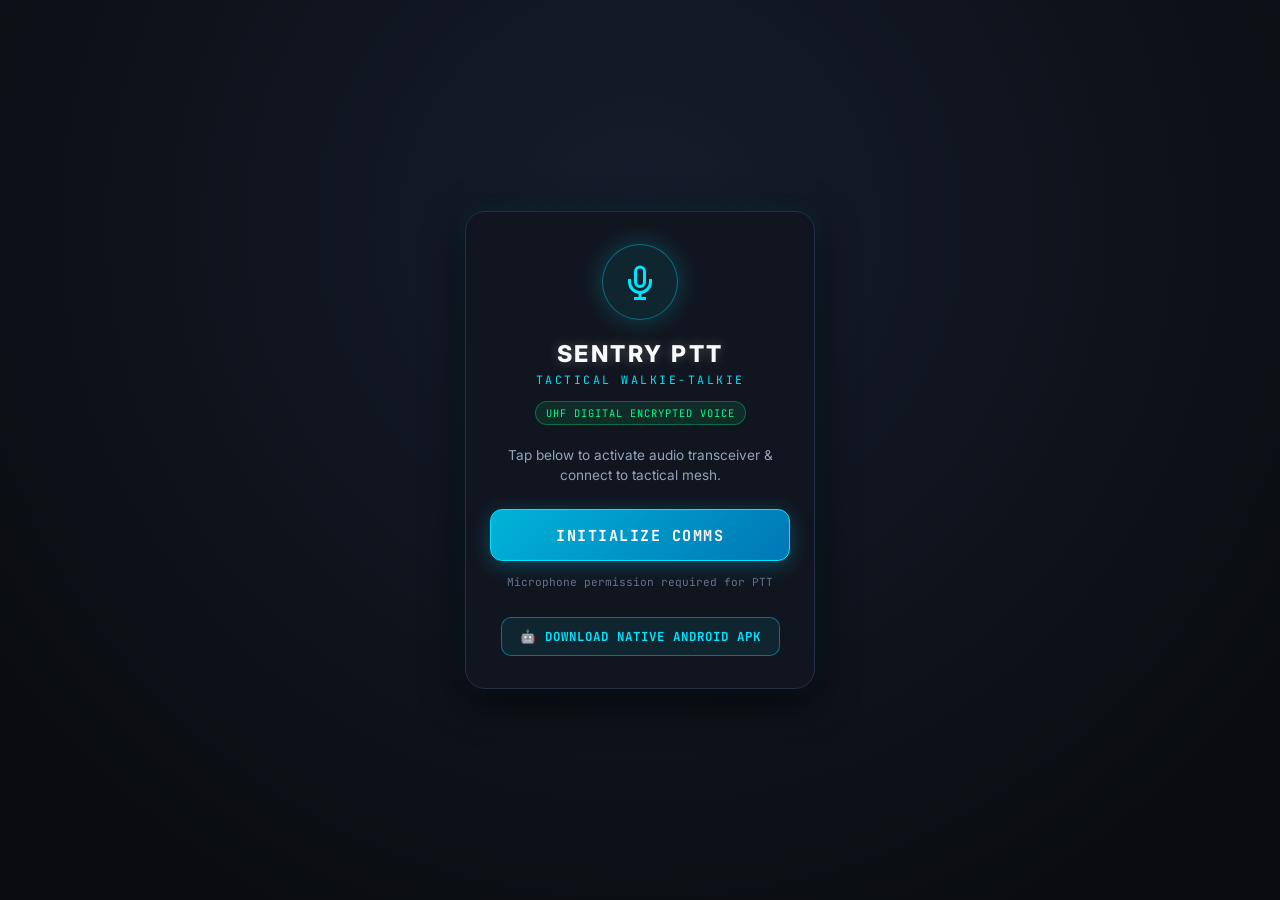
<file: index.html>
<!DOCTYPE html>
<html lang="en">
<head>
  <meta charset="UTF-8">
  <meta name="viewport" content="width=device-width, initial-scale=1.0, maximum-scale=1.0, user-scalable=no, viewport-fit=cover">
  <title>Sentry PTT • Tactical Walkie-Talkie</title>
  <meta name="apple-mobile-web-app-capable" content="yes">
  <meta name="apple-mobile-web-app-status-bar-style" content="black-translucent">
  <meta name="theme-color" content="#0a0c10">
  <link rel="manifest" href="manifest.json">
  <link rel="preconnect" href="https://fonts.googleapis.com">
  <link rel="preconnect" href="https://fonts.gstatic.com" crossorigin>
  <link href="https://fonts.googleapis.com/css2?family=JetBrains+Mono:wght@400;500;600;700;800&family=Inter:wght@400;500;600;700;800&display=swap" rel="stylesheet">
  <link rel="stylesheet" href="style.css">
</head>
<body>

  <!-- ======================================================== -->
  <!-- AUDIO ACTIVATION OVERLAY (Browser Autoplay Requirement)  -->
  <!-- ======================================================== -->
  <div id="startOverlay" class="start-overlay">
    <div class="start-card">
      <div class="tactical-ring">
        <svg class="radio-icon" viewBox="0 0 24 24" fill="none" stroke="currentColor" stroke-width="2">
          <path d="M12 2a3 3 0 0 0-3 3v7a3 3 0 0 0 6 0V5a3 3 0 0 0-3-3Z"></path>
          <path d="M19 10v2a7 7 0 0 1-14 0v-2"></path>
          <line x1="12" y1="19" x2="12" y2="23"></line>
          <line x1="8" y1="23" x2="16" y2="23"></line>
        </svg>
      </div>
      <div class="app-title">SENTRY PTT</div>
      <div class="app-subtitle">TACTICAL WALKIE-TALKIE</div>
      <div class="tech-badge">UHF DIGITAL ENCRYPTED VOICE</div>
      <p class="start-desc">Tap below to activate audio transceiver & connect to tactical mesh.</p>
      <button id="activateAudioBtn" class="activate-btn">
        <span class="btn-glow"></span>
        <span class="btn-text">INITIALIZE COMMS</span>
      </button>
      <div class="start-hint">Microphone permission required for PTT</div>

      <div style="margin-top: 14px; text-align: center;">
        <a href="sentry-ptt.apk" download class="apk-download-btn" title="Download Native Android APK for Pocket Mode & Off-Grid Mesh">
          <span>🤖 DOWNLOAD NATIVE ANDROID APK</span>
        </a>
      </div>
    </div>
  </div>

  <!-- ======================================================== -->
  <!-- MAIN TACTICAL COCKPIT                                    -->
  <!-- ======================================================== -->
  <div class="cockpit-container">
    
    <!-- OTA Auto-Update Banner (Displayed when update is detected) -->
    <div id="updateBanner" class="update-banner hidden">
      <div class="update-content">
        <div class="update-icon">⚡</div>
        <div class="update-info">
          <div class="update-title">UPDATE AVAILABLE: <span id="updateVersionTag">v1.0.1</span></div>
          <div class="update-desc" id="updateDescText">Tap to install latest tactical release</div>
        </div>
        <button id="updateInstallBtn" class="update-action-btn">
          UPDATE
        </button>
      </div>
      <div id="updateProgressWrap" class="update-progress-wrap hidden">
        <div class="update-progress-bar" id="updateProgressBar" style="width: 0%;"></div>
        <span class="update-progress-text" id="updateProgressText">DOWNLOADING 0%</span>
      </div>
    </div>

    <!-- Top Cockpit Header -->
    <header class="cockpit-header">
      <div class="header-left">
        <button id="callsignBtn" class="callsign-badge" title="Tap to change callsign">
          <span class="badge-label">UNIT</span>
          <span id="callsignDisplay" class="badge-val">SENTRY-01</span>
        </button>
      </div>

      <div class="header-center">
        <div id="netStatusBadge" class="net-badge connecting">
          <span class="status-dot"></span>
          <span id="netStatusText">CONNECTING...</span>
        </div>
      </div>

      <div class="header-right">
        <button id="wakeLockBtn" class="wake-btn active" title="Toggle Keep Screen Awake (Always On)">
          <span class="wake-icon">⚡</span>
          <span class="wake-text">AWAKE</span>
        </button>
        <button id="settingsBtn" class="icon-btn" aria-label="Settings" title="Settings & Squad PIN">
          <svg viewBox="0 0 24 24" fill="none" stroke="currentColor" stroke-width="2">
            <circle cx="12" cy="12" r="3"></circle>
            <path d="M19.4 15a1.65 1.65 0 0 0 .33 1.82l.06.06a2 2 0 0 1 0 2.83 2 2 0 0 1-2.83 0l-.06-.06a1.65 1.65 0 0 0-1.82-.33 1.65 1.65 0 0 0-1 1.51V21a2 2 0 0 1-2 2 2 2 0 0 1-2-2v-.09A1.65 1.65 0 0 0 9 19.4a1.65 1.65 0 0 0-1.82.33l-.06.06a2 2 0 0 1-2.83 0 2 2 0 0 1 0-2.83l.06-.06a1.65 1.65 0 0 0 .33-1.82 1.65 1.65 0 0 0-1.51-1H3a2 2 0 0 1-2-2 2 2 0 0 1 2-2h.09A1.65 1.65 0 0 0 4.6 9a1.65 1.65 0 0 0-.33-1.82l-.06-.06a2 2 0 0 1 0-2.83 2 2 0 0 1 2.83 0l.06.06a1.65 1.65 0 0 0 1.82.33H9a1.65 1.65 0 0 0 1-1.51V3a2 2 0 0 1 2-2 2 2 0 0 1 2 2v.09a1.65 1.65 0 0 0 1 1.51 1.65 1.65 0 0 0 1.82-.33l.06-.06a2 2 0 0 1 2.83 0 2 2 0 0 1 0 2.83l-.06.06a1.65 1.65 0 0 0-.33 1.82V9a1.65 1.65 0 0 0 1.51 1H21a2 2 0 0 1 2 2 2 2 0 0 1-2 2h-.09a1.65 1.65 0 0 0-1.51 1z"></path>
          </svg>
        </button>
      </div>
    </header>

    <!-- Channel & Frequency Synthesizer Panel -->
    <section class="synth-panel">
      <div class="synth-header">
        <span class="synth-label">TACTICAL FREQUENCY SYNTHESIZER</span>
        <span id="freqDisplay" class="synth-freq">446.042 MHz</span>
      </div>

      <!-- 3-Digit Drum Display -->
      <div class="channel-drum-wrap" id="channelDrumTrigger" title="Tap to enter 3-digit channel">
        <div class="drum-box">
          <span class="drum-tag">CH</span>
          <div class="drum-digits">
            <span id="dHundreds" class="drum-digit">0</span>
            <span id="dTens" class="drum-digit">4</span>
            <span id="dOnes" class="drum-digit">2</span>
          </div>
          <span class="drum-edit-hint">TAP TO DIAL</span>
        </div>
      </div>

      <!-- Step Controls (-10, -1, +1, +10) -->
      <div class="channel-steppers">
        <button id="stepDown10" class="step-btn" title="Minus 10">-10</button>
        <button id="stepDown1" class="step-btn" title="Minus 1">-1</button>
        <div class="step-divider"></div>
        <button id="stepUp1" class="step-btn" title="Plus 1">+1</button>
        <button id="stepUp10" class="step-btn" title="Plus 10">+10</button>
      </div>
    </section>

    <!-- Mode Selector: All-Call (Open) vs Specific Channel (Squad) -->
    <section class="mode-panel">
      <div class="mode-toggle-group">
        <button id="modeAllCall" class="mode-btn" title="Listen and talk across all open channels">
          <span class="mode-icon">🌐</span>
          <span class="mode-text">ALL-CALL</span>
          <span class="mode-sub">OPEN BROADCAST</span>
        </button>

        <button id="modeSquad" class="mode-btn active" title="Lock into this specific channel">
          <span class="mode-icon">🎯</span>
          <span class="mode-text">SQUAD LOCK</span>
          <span class="mode-sub">CH-042 ONLY</span>
        </button>
      </div>

      <!-- Squad Security Status Bar -->
      <div class="squad-security-bar">
        <div class="sec-left">
          <span class="sec-label">SQUAD PRIVACY:</span>
          <span id="squadSecStatus" class="sec-val open">PUBLIC / OPEN</span>
        </div>
        <button id="quickPinBtn" class="sec-pin-btn">
          <svg viewBox="0 0 24 24" width="13" height="13" fill="none" stroke="currentColor" stroke-width="2">
            <rect x="3" y="11" width="18" height="11" rx="2" ry="2"></rect>
            <path d="M7 11V7a5 5 0 0 1 10 0v4"></path>
          </svg>
          <span id="pinBtnText">SET PIN</span>
        </button>
      </div>
    </section>

    <!-- Tactical Radar / Oscilloscope & Live Audio HUD -->
    <section class="hud-monitor">
      <div class="hud-top-bar">
        <span id="transceiverState" class="hud-state standby">● STANDBY (RX)</span>
        <span id="activeSpeakerDisplay" class="hud-active-peer">SQUELCH CLOSED</span>
      </div>

      <!-- Live Oscilloscope Canvas -->
      <div class="scope-wrapper">
        <canvas id="scopeCanvas" width="360" height="70"></canvas>
        <div class="scope-grid"></div>
      </div>

      <!-- Segmented LED VU Meter -->
      <div class="vu-meter">
        <div class="vu-bar" data-level="1"></div>
        <div class="vu-bar" data-level="2"></div>
        <div class="vu-bar" data-level="3"></div>
        <div class="vu-bar" data-level="4"></div>
        <div class="vu-bar" data-level="5"></div>
        <div class="vu-bar" data-level="6"></div>
        <div class="vu-bar" data-level="7"></div>
        <div class="vu-bar" data-level="8"></div>
        <div class="vu-bar" data-level="9"></div>
        <div class="vu-bar" data-level="10"></div>
        <div class="vu-bar" data-level="11"></div>
        <div class="vu-bar" data-level="12"></div>
        <div class="vu-bar warning" data-level="13"></div>
        <div class="vu-bar warning" data-level="14"></div>
        <div class="vu-bar peak" data-level="15"></div>
        <div class="vu-bar peak" data-level="16"></div>
      </div>
    </section>

    <!-- Large Push-and-Hold to Talk (PTT) Section -->
    <section class="ptt-section">
      <div class="ptt-outer-ring">
        <div class="ptt-pulse-ring" id="pttPulseRing"></div>
        <button id="pttButton" class="ptt-main-btn" aria-label="Push to talk button">
          <div class="ptt-bevel">
            <div class="ptt-core">
              <svg class="ptt-mic-icon" viewBox="0 0 24 24" fill="none" stroke="currentColor" stroke-width="2.2">
                <path d="M12 2a3 3 0 0 0-3 3v7a3 3 0 0 0 6 0V5a3 3 0 0 0-3-3Z"></path>
                <path d="M19 10v2a7 7 0 0 1-14 0v-2"></path>
                <line x1="12" y1="19" x2="12" y2="23"></line>
                <line x1="8" y1="23" x2="16" y2="23"></line>
              </svg>
              <div class="ptt-label">HOLD TO TALK</div>
              <div id="pttSubText" class="ptt-subtext">TRANSMIT (TX)</div>
            </div>
          </div>
        </button>
      </div>
      <div class="ptt-touch-hint">PRESS & HOLD SCREEN TO BROADCAST</div>
    </section>

    <!-- Always-on Speaker & Volume Control -->
    <footer class="cockpit-footer">
      <div class="audio-control-bar">
        
        <!-- Speaker Mute/Unmute Toggle -->
        <button id="speakerToggleBtn" class="speaker-btn active" title="Toggle speaker output">
          <svg id="speakerIconOn" class="spk-icon" viewBox="0 0 24 24" fill="none" stroke="currentColor" stroke-width="2">
            <polygon points="11 5 6 9 2 9 2 15 6 15 11 19 11 5"></polygon>
            <path d="M15.54 8.46a5 5 0 0 1 0 7.07"></path>
            <path d="M19.07 4.93a10 10 0 0 1 0 14.14"></path>
          </svg>
          <svg id="speakerIconOff" class="spk-icon hidden" viewBox="0 0 24 24" fill="none" stroke="currentColor" stroke-width="2">
            <polygon points="11 5 6 9 2 9 2 15 6 15 11 19 11 5"></polygon>
            <line x1="23" y1="9" x2="17" y2="15"></line>
            <line x1="17" y1="9" x2="23" y2="15"></line>
          </svg>
          <span id="speakerLabel">SPKR ON</span>
        </button>

        <!-- Volume Slider -->
        <div class="volume-slider-box">
          <span class="vol-icon">🔈</span>
          <input type="range" id="volumeSlider" min="0" max="150" value="100" class="tactical-slider">
          <span class="vol-icon">🔊</span>
          <span id="volumePercent" class="vol-val">100%</span>
        </div>

        <!-- Tactical Roger Beep Toggle -->
        <button id="chirpToggleBtn" class="chirp-btn active" title="Toggle radio squelch & roger beep audio effect">
          CHIRP
        </button>
      </div>
    </footer>

  </div>

  <!-- ======================================================== -->
  <!-- MODAL: DIRECT 3-DIGIT CHANNEL DIALER                     -->
  <!-- ======================================================== -->
  <div id="channelModal" class="modal-backdrop">
    <div class="modal-card">
      <div class="modal-header">
        <span class="modal-title">TUNE CHANNEL (000 - 999)</span>
        <button id="closeChannelModal" class="modal-close">&times;</button>
      </div>

      <div class="channel-input-preview">
        <span class="chip-label">TARGET CH:</span>
        <span id="numpadBuffer" class="numpad-digits">042</span>
      </div>

      <div class="numpad-grid">
        <button class="num-key" data-digit="1">1</button>
        <button class="num-key" data-digit="2">2</button>
        <button class="num-key" data-digit="3">3</button>
        <button class="num-key" data-digit="4">4</button>
        <button class="num-key" data-digit="5">5</button>
        <button class="num-key" data-digit="6">6</button>
        <button class="num-key" data-digit="7">7</button>
        <button class="num-key" data-digit="8">8</button>
        <button class="num-key" data-digit="9">9</button>
        <button class="num-key action" id="numpadClear">CLR</button>
        <button class="num-key" data-digit="0">0</button>
        <button class="num-key action" id="numpadBack">⌫</button>
      </div>

      <button id="confirmChannelBtn" class="modal-primary-btn">TUNE TO FREQUENCY</button>
    </div>
  </div>

  <!-- ======================================================== -->
  <!-- MODAL: SETTINGS & SQUAD PIN CONFIGURATION                -->
  <!-- ======================================================== -->
  <div id="settingsModal" class="modal-backdrop">
    <div class="modal-card">
      <div class="modal-header">
        <span class="modal-title">SENTRY COMMS CONFIG</span>
        <button id="closeSettingsModal" class="modal-close">&times;</button>
      </div>

      <div class="config-section">
        <label class="config-label">OPERATOR CALLSIGN</label>
        <input type="text" id="callsignInput" class="config-input" maxlength="16" placeholder="e.g. SENTRY-01">
      </div>

      <div class="config-section">
        <label class="config-label">PRIVATE SQUAD 4-DIGIT PIN (OPTIONAL)</label>
        <div class="pin-subtext">If set, only operators with this matching PIN can hear transmissions on this channel. Leave empty for open channel.</div>
        <input type="password" id="squadPinInput" class="config-input mono" maxlength="8" placeholder="e.g. 1337 (Leave blank for public)">
      </div>

      <div class="config-section">
        <label class="config-label">TACTICAL MESH BROKER</label>
        <select id="brokerSelect" class="config-select">
          <option value="hivemq" selected>HiveMQ Public Mesh (Global / SSL 8884)</option>
          <option value="emqx">EMQX Public Mesh (Global / SSL 8084)</option>
        </select>
      </div>

      <div class="config-section">
        <div class="status-summary">
          <div>PEER ID: <span id="localPeerId" class="mono text-cyan">---</span></div>
          <div>AUDIO CODEC: <span class="mono text-green">16 kHz Low-Latency PCM</span></div>
          <div>ENCRYPTION: <span class="mono text-gold">AES / Transport TLS</span></div>
        </div>
      </div>

      <div class="config-section" id="transceiverModeSection">
        <label class="config-label">RADIO TRANSCEIVER ARCHITECTURE</label>
        <div style="display: grid; grid-template-columns: 1fr 1fr; gap: 8px; margin-top: 6px;">
          <button type="button" id="transceiverCloudBtn" class="mode-btn active" style="padding: 10px 8px; text-align: center;">
            <span class="mode-text" style="font-size: 0.72rem;">🌐 CLOUD MESH</span>
            <span class="mode-sub">WEB & APPLE IPHONE</span>
          </button>
          <button type="button" id="transceiverOffgridBtn" class="mode-btn" style="padding: 10px 8px; text-align: center;">
            <span class="mode-text" style="font-size: 0.72rem;">📡 OFF-GRID RADIO</span>
            <span class="mode-sub">DIRECT P2P (NEARBY)</span>
          </button>
        </div>
        <div class="pin-subtext" id="transceiverHintText" style="margin-top: 6px;">
          Cloud Mesh provides worldwide voice comms interoperable with Web browsers and Apple iPhones.
        </div>
      </div>

      <div class="config-section" id="appVersionSection">
        <label class="config-label">SOFTWARE VERSION & UPDATES</label>
        <div style="display: flex; justify-content: space-between; align-items: center; margin-top: 6px; font-family: var(--font-mono); font-size: 0.8rem;">
          <span style="color: var(--text-muted);">BUILD:</span>
          <span id="appVersionDisplay" style="color: var(--neon-cyan); font-weight: bold;">v1.0.1 (Native)</span>
        </div>
        <button type="button" id="manualCheckUpdateBtn" class="modal-primary-btn" style="margin-top: 8px; background: rgba(0, 229, 255, 0.12); border: 1px solid var(--neon-cyan); color: var(--neon-cyan); font-size: 0.75rem; padding: 10px;">
          🔍 CHECK FOR UPDATES
        </button>
        <div id="updateStatusMsg" class="pin-subtext" style="margin-top: 6px; display: none;"></div>
      </div>

      <div class="config-section" id="nativeApkSection">
        <label class="config-label">NATIVE ANDROID APP (.APK)</label>
        <div class="pin-subtext">Install the standalone Android application for physical Volume Key PTT, background pocket mode (screen-off), and off-grid Bluetooth / Wi-Fi Direct radio mesh.</div>
        <a href="sentry-ptt.apk" download class="modal-primary-btn" style="display: block; text-align: center; text-decoration: none; margin-top: 8px; background: rgba(0, 229, 255, 0.15); border: 1px solid var(--neon-cyan); color: var(--neon-cyan);">
          ⬇️ DOWNLOAD NATIVE APK (v1.0.1)
        </a>
      </div>

      <button id="saveSettingsBtn" class="modal-primary-btn">APPLY CONFIGURATION</button>
    </div>
  </div>

  <!-- Scripts -->
  <script src="paho-mqtt.min.js"></script>
  <script src="app.js"></script>
  <script>
    if ('serviceWorker' in navigator) {
      window.addEventListener('load', () => {
        navigator.serviceWorker.register('./sw.js').catch(console.error);
      });
    }
  </script>
</body>
</html>
</file>
<file: style.css>
/* ======================================================== */
/* SENTRY PTT • TACTICAL WALKIE-TALKIE STYLESHEET          */
/* Visual Theme: Tactical Mobile Cockpit                   */
/* ======================================================== */

:root {
  --bg-dark: #0a0c10;
  --bg-card: #11151f;
  --bg-card-hover: #161c2b;
  --bg-input: #0e121a;
  
  --border-subtle: #1c2333;
  --border-glow: #242e44;
  --border-active: #00e5ff;
  
  --neon-cyan: #00e5ff;
  --neon-green: #00ff88;
  --neon-gold: #ffd700;
  --neon-orange: #ff9f43;
  --neon-red: #ff5252;
  --neon-magenta: #e056fd;
  
  --text-white: #f8fafc;
  --text-muted: #94a3b8;
  --text-dim: #64748b;
  
  --font-mono: 'JetBrains Mono', monospace;
  --font-sans: 'Inter', -apple-system, BlinkMacSystemFont, sans-serif;
  
  --safe-top: env(safe-area-inset-top, 0px);
  --safe-bottom: env(safe-area-inset-bottom, 0px);
}

* {
  box-sizing: border-box;
  margin: 0;
  padding: 0;
  -webkit-tap-highlight-color: transparent;
  user-select: none;
  -webkit-user-select: none;
}

body {
  background-color: var(--bg-dark);
  color: var(--text-white);
  font-family: var(--font-sans);
  min-height: 100vh;
  min-height: -webkit-fill-available;
  overflow-x: hidden;
  display: flex;
  justify-content: center;
  align-items: center;
  background-image: 
    radial-gradient(circle at 50% 10%, rgba(0, 229, 255, 0.05) 0%, transparent 60%),
    radial-gradient(circle at 50% 90%, rgba(0, 255, 136, 0.03) 0%, transparent 70%);
}

/* ======================================================== */
/* START ACTIVATION OVERLAY (AUTOPLAY REQUIREMENT)          */
/* ======================================================== */
.start-overlay {
  position: fixed;
  inset: 0;
  background: radial-gradient(circle at 50% 25%, #151d2c 0%, #0a0c10 85%);
  display: flex;
  align-items: center;
  justify-content: center;
  z-index: 2000;
  padding: 24px;
  padding-top: calc(24px + var(--safe-top));
  padding-bottom: calc(24px + var(--safe-bottom));
  transition: opacity 0.35s ease, transform 0.35s ease;
}

.start-overlay.fade-out {
  opacity: 0;
  transform: scale(0.96);
  pointer-events: none;
}

.start-card {
  width: 100%;
  max-width: 350px;
  background: var(--bg-card);
  border: 1px solid var(--border-glow);
  border-radius: 20px;
  padding: 32px 24px;
  display: flex;
  flex-direction: column;
  align-items: center;
  text-align: center;
  box-shadow: 0 12px 40px rgba(0, 0, 0, 0.7), 0 0 20px rgba(0, 229, 255, 0.1);
}

.tactical-ring {
  width: 76px;
  height: 76px;
  border-radius: 50%;
  background: rgba(0, 229, 255, 0.08);
  border: 1.5px solid rgba(0, 229, 255, 0.4);
  display: flex;
  align-items: center;
  justify-content: center;
  margin-bottom: 20px;
  box-shadow: 0 0 25px rgba(0, 229, 255, 0.25);
  animation: pulse-ring 3s infinite ease-in-out;
}

@keyframes pulse-ring {
  0%, 100% { transform: scale(1); box-shadow: 0 0 20px rgba(0, 229, 255, 0.2); }
  50% { transform: scale(1.05); box-shadow: 0 0 32px rgba(0, 229, 255, 0.4); }
}

.radio-icon {
  width: 36px;
  height: 36px;
  color: var(--neon-cyan);
}

.app-title {
  font-family: var(--font-sans);
  font-size: 1.45rem;
  font-weight: 800;
  letter-spacing: 2.5px;
  color: var(--text-white);
  text-shadow: 0 0 12px rgba(255, 255, 255, 0.25);
}

.app-subtitle {
  font-family: var(--font-mono);
  font-size: 0.72rem;
  letter-spacing: 2.5px;
  color: var(--neon-cyan);
  margin-top: 4px;
  margin-bottom: 14px;
}

.tech-badge {
  font-family: var(--font-mono);
  font-size: 0.65rem;
  padding: 4px 10px;
  border-radius: 12px;
  background: rgba(0, 255, 136, 0.1);
  border: 1px solid rgba(0, 255, 136, 0.3);
  color: var(--neon-green);
  margin-bottom: 20px;
  letter-spacing: 1px;
}

.start-desc {
  font-size: 0.85rem;
  color: var(--text-muted);
  line-height: 1.5;
  margin-bottom: 24px;
}

.activate-btn {
  width: 100%;
  height: 52px;
  border-radius: 12px;
  background: linear-gradient(135deg, #00b4d8 0%, #0077b6 100%);
  border: 1px solid var(--neon-cyan);
  color: #fff;
  font-family: var(--font-mono);
  font-size: 0.95rem;
  font-weight: 700;
  letter-spacing: 1.5px;
  cursor: pointer;
  position: relative;
  overflow: hidden;
  box-shadow: 0 4px 20px rgba(0, 180, 216, 0.35);
  transition: transform 0.15s, box-shadow 0.15s;
}

.activate-btn:active {
  transform: scale(0.98);
  box-shadow: 0 2px 10px rgba(0, 180, 216, 0.2);
}

.start-hint {
  font-size: 0.7rem;
  color: var(--text-dim);
  font-family: var(--font-mono);
  margin-top: 14px;
}

/* ======================================================== */
/* MAIN COCKPIT CONTAINER                                   */
/* ======================================================== */
.cockpit-container {
  width: 100%;
  max-width: 420px;
  height: 100vh;
  height: -webkit-fill-available;
  display: flex;
  flex-direction: column;
  padding: 12px 16px;
  padding-top: calc(12px + var(--safe-top));
  padding-bottom: calc(12px + var(--safe-bottom));
  gap: 12px;
  box-sizing: border-box;
}

/* ======================================================== */
/* HEADER                                                   */
/* ======================================================== */
.cockpit-header {
  display: flex;
  align-items: center;
  justify-content: space-between;
  background: var(--bg-card);
  border: 1px solid var(--border-subtle);
  border-radius: 14px;
  padding: 8px 12px;
  flex-shrink: 0;
}

.callsign-badge {
  background: rgba(0, 229, 255, 0.08);
  border: 1px solid rgba(0, 229, 255, 0.3);
  border-radius: 8px;
  padding: 5px 9px;
  display: flex;
  align-items: center;
  gap: 6px;
  cursor: pointer;
  transition: background 0.15s;
}

.callsign-badge:hover {
  background: rgba(0, 229, 255, 0.15);
}

.badge-label {
  font-family: var(--font-mono);
  font-size: 0.62rem;
  font-weight: 700;
  color: var(--neon-cyan);
  letter-spacing: 1px;
}

.badge-val {
  font-family: var(--font-mono);
  font-size: 0.78rem;
  font-weight: 800;
  color: var(--text-white);
  letter-spacing: 0.5px;
}

.net-badge {
  display: flex;
  align-items: center;
  gap: 6px;
  font-family: var(--font-mono);
  font-size: 0.68rem;
  letter-spacing: 0.5px;
  padding: 4px 10px;
  border-radius: 20px;
  background: rgba(20, 25, 35, 0.9);
  border: 1px solid var(--border-subtle);
}

.net-badge.connecting {
  color: var(--neon-gold);
  border-color: rgba(255, 215, 0, 0.3);
}

.net-badge.connecting .status-dot {
  background: var(--neon-gold);
  animation: blink 1s infinite alternate;
}

.net-badge.online {
  color: var(--neon-green);
  border-color: rgba(0, 255, 136, 0.3);
}

.net-badge.online .status-dot {
  background: var(--neon-green);
  box-shadow: 0 0 8px var(--neon-green);
}

.net-badge.offline {
  color: var(--neon-red);
  border-color: rgba(255, 82, 82, 0.3);
}

.status-dot {
  width: 7px;
  height: 7px;
  border-radius: 50%;
}

@keyframes blink {
  0% { opacity: 0.2; }
  100% { opacity: 1; }
}

.header-right {
  display: flex;
  align-items: center;
  gap: 6px;
}

.wake-btn {
  background: rgba(255, 255, 255, 0.05);
  border: 1px solid var(--border-subtle);
  border-radius: 8px;
  color: var(--text-dim);
  font-family: var(--font-mono);
  font-size: 0.62rem;
  font-weight: 700;
  padding: 5px 8px;
  display: flex;
  align-items: center;
  gap: 4px;
  cursor: pointer;
  transition: all 0.15s;
}

.wake-btn.active {
  background: rgba(0, 229, 255, 0.12);
  border-color: rgba(0, 229, 255, 0.4);
  color: var(--neon-cyan);
  box-shadow: 0 0 10px rgba(0, 229, 255, 0.2);
}

.wake-icon {
  font-size: 0.72rem;
}

.icon-btn {
  width: 36px;
  height: 36px;
  border-radius: 8px;
  background: var(--bg-card-hover);
  border: 1px solid var(--border-subtle);
  color: var(--text-muted);
  display: flex;
  align-items: center;
  justify-content: center;
  cursor: pointer;
  transition: all 0.15s;
}

.icon-btn:hover {
  color: var(--neon-cyan);
  border-color: var(--border-glow);
}

.icon-btn svg {
  width: 18px;
  height: 18px;
}

/* ======================================================== */
/* SYNTHESIZER & 3-DIGIT CHANNEL PANEL                      */
/* ======================================================== */
.synth-panel {
  background: var(--bg-card);
  border: 1px solid var(--border-subtle);
  border-radius: 16px;
  padding: 12px 14px;
  display: flex;
  flex-direction: column;
  gap: 10px;
  box-shadow: 0 4px 16px rgba(0, 0, 0, 0.4);
  flex-shrink: 0;
}

.synth-header {
  display: flex;
  justify-content: space-between;
  align-items: center;
  border-bottom: 1px solid rgba(255, 255, 255, 0.05);
  padding-bottom: 6px;
}

.synth-label {
  font-family: var(--font-mono);
  font-size: 0.65rem;
  letter-spacing: 1.5px;
  color: var(--text-dim);
  font-weight: 700;
}

.synth-freq {
  font-family: var(--font-mono);
  font-size: 0.75rem;
  font-weight: 700;
  color: var(--neon-cyan);
  letter-spacing: 1px;
}

.channel-drum-wrap {
  display: flex;
  justify-content: center;
  cursor: pointer;
}

.drum-box {
  background: #080a0e;
  border: 1.5px solid var(--border-glow);
  border-radius: 14px;
  padding: 8px 24px;
  display: flex;
  align-items: center;
  gap: 12px;
  position: relative;
  box-shadow: inset 0 2px 10px rgba(0, 0, 0, 0.8), 0 0 15px rgba(0, 229, 255, 0.05);
  transition: border-color 0.2s, box-shadow 0.2s;
}

.drum-box:hover {
  border-color: rgba(0, 229, 255, 0.4);
  box-shadow: inset 0 2px 10px rgba(0, 0, 0, 0.8), 0 0 20px rgba(0, 229, 255, 0.15);
}

.drum-tag {
  font-family: var(--font-mono);
  font-size: 0.8rem;
  font-weight: 800;
  color: var(--neon-gold);
  letter-spacing: 1px;
}

.drum-digits {
  display: flex;
  gap: 6px;
}

.drum-digit {
  font-family: var(--font-mono);
  font-size: 2.2rem;
  font-weight: 800;
  color: var(--neon-cyan);
  text-shadow: 0 0 15px rgba(0, 229, 255, 0.4);
  background: #111722;
  border: 1px solid rgba(0, 229, 255, 0.2);
  border-radius: 8px;
  width: 44px;
  height: 54px;
  display: flex;
  align-items: center;
  justify-content: center;
}

.drum-edit-hint {
  position: absolute;
  bottom: -6px;
  right: 12px;
  font-family: var(--font-mono);
  font-size: 0.55rem;
  background: var(--bg-card);
  padding: 1px 6px;
  border-radius: 4px;
  color: var(--text-dim);
  border: 1px solid var(--border-subtle);
}

.channel-steppers {
  display: flex;
  align-items: center;
  justify-content: center;
  gap: 8px;
}

.step-btn {
  background: #151b27;
  border: 1px solid var(--border-subtle);
  color: var(--text-white);
  font-family: var(--font-mono);
  font-size: 0.8rem;
  font-weight: 700;
  padding: 6px 14px;
  border-radius: 8px;
  cursor: pointer;
  transition: all 0.12s;
  box-shadow: 0 2px 6px rgba(0, 0, 0, 0.3);
}

.step-btn:active {
  background: #1f283a;
  transform: scale(0.95);
  border-color: var(--neon-cyan);
  color: var(--neon-cyan);
}

.step-divider {
  width: 1px;
  height: 20px;
  background: var(--border-subtle);
  margin: 0 2px;
}

/* ======================================================== */
/* MODE TOGGLE (ALL-CALL VS SQUAD LOCK)                     */
/* ======================================================== */
.mode-panel {
  display: flex;
  flex-direction: column;
  gap: 6px;
  flex-shrink: 0;
}

.mode-toggle-group {
  display: grid;
  grid-template-columns: 1fr 1fr;
  gap: 8px;
}

.mode-btn {
  background: var(--bg-card);
  border: 1px solid var(--border-subtle);
  border-radius: 12px;
  padding: 8px 10px;
  display: flex;
  flex-direction: column;
  align-items: center;
  justify-content: center;
  cursor: pointer;
  transition: all 0.18s cubic-bezier(0.4, 0, 0.2, 1);
}

.mode-btn.active {
  background: rgba(0, 229, 255, 0.08);
  border-color: var(--neon-cyan);
  box-shadow: 0 0 16px rgba(0, 229, 255, 0.15);
}

.mode-btn:active {
  transform: scale(0.98);
}

.mode-icon {
  font-size: 1rem;
  margin-bottom: 2px;
}

.mode-text {
  font-family: var(--font-mono);
  font-size: 0.78rem;
  font-weight: 800;
  letter-spacing: 1px;
  color: var(--text-white);
}

.mode-btn.active .mode-text {
  color: var(--neon-cyan);
}

.mode-sub {
  font-family: var(--font-mono);
  font-size: 0.58rem;
  color: var(--text-dim);
  margin-top: 2px;
}

.squad-security-bar {
  display: flex;
  align-items: center;
  justify-content: space-between;
  background: #0d1118;
  border: 1px solid var(--border-subtle);
  border-radius: 8px;
  padding: 5px 10px;
}

.sec-left {
  display: flex;
  align-items: center;
  gap: 6px;
}

.sec-label {
  font-family: var(--font-mono);
  font-size: 0.62rem;
  color: var(--text-dim);
  font-weight: 700;
}

.sec-val {
  font-family: var(--font-mono);
  font-size: 0.68rem;
  font-weight: 800;
  letter-spacing: 0.5px;
}

.sec-val.open {
  color: var(--neon-gold);
}

.sec-val.secured {
  color: var(--neon-green);
  text-shadow: 0 0 8px rgba(0, 255, 136, 0.3);
}

.sec-pin-btn {
  background: rgba(255, 255, 255, 0.05);
  border: 1px solid var(--border-subtle);
  border-radius: 6px;
  color: var(--text-muted);
  font-family: var(--font-mono);
  font-size: 0.62rem;
  font-weight: 700;
  padding: 3px 8px;
  display: flex;
  align-items: center;
  gap: 4px;
  cursor: pointer;
  transition: all 0.15s;
}

.sec-pin-btn:hover {
  color: var(--neon-cyan);
  border-color: rgba(0, 229, 255, 0.4);
}

/* ======================================================== */
/* RADAR / OSCILLOSCOPE HUD                                 */
/* ======================================================== */
.hud-monitor {
  background: #07090d;
  border: 1.5px solid var(--border-glow);
  border-radius: 14px;
  padding: 8px 12px;
  display: flex;
  flex-direction: column;
  gap: 6px;
  position: relative;
  overflow: hidden;
  box-shadow: inset 0 0 20px rgba(0, 0, 0, 0.9);
  flex-shrink: 0;
}

.hud-top-bar {
  display: flex;
  justify-content: space-between;
  align-items: center;
}

.hud-state {
  font-family: var(--font-mono);
  font-size: 0.7rem;
  font-weight: 800;
  letter-spacing: 1px;
}

.hud-state.standby {
  color: var(--neon-cyan);
}

.hud-state.transmitting {
  color: var(--neon-red);
  text-shadow: 0 0 10px rgba(255, 82, 82, 0.6);
}

.hud-state.receiving {
  color: var(--neon-green);
  text-shadow: 0 0 10px rgba(0, 255, 136, 0.6);
}

.hud-active-peer {
  font-family: var(--font-mono);
  font-size: 0.66rem;
  color: var(--text-muted);
}

.scope-wrapper {
  position: relative;
  width: 100%;
  height: 60px;
  background: #040608;
  border-radius: 8px;
  border: 1px solid #131a26;
  overflow: hidden;
}

#scopeCanvas {
  width: 100%;
  height: 100%;
  display: block;
}

.scope-grid {
  position: absolute;
  inset: 0;
  background-image: 
    linear-gradient(to right, rgba(0, 229, 255, 0.05) 1px, transparent 1px),
    linear-gradient(to bottom, rgba(0, 229, 255, 0.05) 1px, transparent 1px);
  background-size: 20px 20px;
  pointer-events: none;
}

/* LED VU METER */
.vu-meter {
  display: flex;
  gap: 4px;
  height: 8px;
  width: 100%;
}

.vu-bar {
  flex: 1;
  background: #141b26;
  border-radius: 2px;
  transition: background 0.08s ease;
}

.vu-bar.lit {
  background: var(--neon-green);
  box-shadow: 0 0 6px rgba(0, 255, 136, 0.5);
}

.vu-bar.warning.lit {
  background: var(--neon-gold);
  box-shadow: 0 0 6px rgba(255, 215, 0, 0.6);
}

.vu-bar.peak.lit {
  background: var(--neon-red);
  box-shadow: 0 0 8px rgba(255, 82, 82, 0.8);
}

/* ======================================================== */
/* PTT MAIN PUSH-AND-HOLD BUTTON                            */
/* ======================================================== */
.ptt-section {
  flex: 1;
  display: flex;
  flex-direction: column;
  align-items: center;
  justify-content: center;
  position: relative;
  min-height: 180px;
}

.ptt-outer-ring {
  position: relative;
  width: 180px;
  height: 180px;
  display: flex;
  align-items: center;
  justify-content: center;
}

.ptt-pulse-ring {
  position: absolute;
  inset: -12px;
  border-radius: 50%;
  border: 2px solid transparent;
  pointer-events: none;
  transition: all 0.2s ease;
}

.ptt-outer-ring.transmitting .ptt-pulse-ring {
  border-color: rgba(255, 82, 82, 0.6);
  animation: ptt-wave 1.2s infinite cubic-bezier(0.2, 0.8, 0.2, 1);
}

@keyframes ptt-wave {
  0% { transform: scale(1); opacity: 0.9; }
  100% { transform: scale(1.35); opacity: 0; }
}

.ptt-main-btn {
  width: 170px;
  height: 170px;
  border-radius: 50%;
  background: #131822;
  border: 3px solid #232c3f;
  padding: 8px;
  cursor: pointer;
  box-shadow: 
    0 10px 30px rgba(0, 0, 0, 0.8),
    inset 0 4px 10px rgba(255, 255, 255, 0.05),
    0 0 0 4px rgba(10, 12, 16, 0.9);
  transition: all 0.15s ease;
  touch-action: none;
}

.ptt-bevel {
  width: 100%;
  height: 100%;
  border-radius: 50%;
  background: radial-gradient(circle at 35% 30%, #1e2638 0%, #10141e 80%);
  border: 1px solid rgba(255, 255, 255, 0.06);
  display: flex;
  align-items: center;
  justify-content: center;
  box-shadow: inset 0 3px 8px rgba(0, 0, 0, 0.9);
}

.ptt-core {
  display: flex;
  flex-direction: column;
  align-items: center;
  justify-content: center;
  gap: 6px;
  text-align: center;
}

.ptt-mic-icon {
  width: 44px;
  height: 44px;
  color: var(--neon-cyan);
  transition: all 0.15s;
}

.ptt-label {
  font-family: var(--font-sans);
  font-size: 0.85rem;
  font-weight: 800;
  letter-spacing: 1.2px;
  color: var(--text-white);
}

.ptt-subtext {
  font-family: var(--font-mono);
  font-size: 0.62rem;
  font-weight: 700;
  letter-spacing: 1.5px;
  color: var(--text-dim);
}

/* PTT Active Transmitting State */
.ptt-main-btn.active-tx {
  border-color: var(--neon-red);
  box-shadow: 
    0 0 40px rgba(255, 82, 82, 0.5),
    inset 0 0 25px rgba(255, 82, 82, 0.3);
  transform: scale(0.96);
}

.ptt-main-btn.active-tx .ptt-bevel {
  background: radial-gradient(circle at 50% 50%, #3a1014 0%, #1a080a 80%);
}

.ptt-main-btn.active-tx .ptt-mic-icon {
  color: var(--neon-red);
  transform: scale(1.1);
  filter: drop-shadow(0 0 10px rgba(255, 82, 82, 0.8));
}

.ptt-main-btn.active-tx .ptt-label {
  color: var(--neon-red);
}

.ptt-main-btn.active-tx .ptt-subtext {
  color: #ff9999;
}

/* Receiving state (Disabled PTT visually) */
.ptt-main-btn.receiving-state {
  border-color: var(--neon-green);
  box-shadow: 0 0 25px rgba(0, 255, 136, 0.3);
}

.ptt-main-btn.receiving-state .ptt-mic-icon {
  color: var(--neon-green);
}

.ptt-touch-hint {
  font-family: var(--font-mono);
  font-size: 0.65rem;
  color: var(--text-dim);
  letter-spacing: 1px;
  margin-top: 14px;
}

/* ======================================================== */
/* SPEAKER & VOLUME FOOTER                                  */
/* ======================================================== */
.cockpit-footer {
  background: var(--bg-card);
  border: 1px solid var(--border-subtle);
  border-radius: 14px;
  padding: 8px 10px;
  flex-shrink: 0;
}

.audio-control-bar {
  display: flex;
  align-items: center;
  gap: 8px;
}

.speaker-btn {
  background: rgba(0, 229, 255, 0.08);
  border: 1px solid rgba(0, 229, 255, 0.3);
  color: var(--neon-cyan);
  border-radius: 10px;
  padding: 6px 8px;
  display: flex;
  align-items: center;
  gap: 5px;
  cursor: pointer;
  font-family: var(--font-mono);
  font-size: 0.68rem;
  font-weight: 700;
  transition: all 0.15s;
  flex-shrink: 0;
}

.speaker-btn.muted {
  background: rgba(255, 82, 82, 0.1);
  border-color: rgba(255, 82, 82, 0.3);
  color: var(--neon-red);
}

.spk-icon {
  width: 15px;
  height: 15px;
}

.spk-icon.hidden {
  display: none;
}

.volume-slider-box {
  flex: 1;
  display: flex;
  align-items: center;
  gap: 6px;
  background: #090c12;
  border: 1px solid var(--border-subtle);
  border-radius: 8px;
  padding: 5px 8px;
  min-width: 0;
}

.vol-icon {
  font-size: 0.75rem;
}

.tactical-slider {
  flex: 1;
  min-width: 40px;
  -webkit-appearance: none;
  appearance: none;
  height: 6px;
  background: #172030;
  border-radius: 3px;
  outline: none;
}

.tactical-slider::-webkit-slider-thumb {
  -webkit-appearance: none;
  appearance: none;
  width: 18px;
  height: 18px;
  border-radius: 50%;
  background: var(--neon-cyan);
  cursor: pointer;
  box-shadow: 0 0 10px var(--neon-cyan);
  border: 2px solid #fff;
}

.tactical-slider::-moz-range-thumb {
  width: 18px;
  height: 18px;
  border-radius: 50%;
  background: var(--neon-cyan);
  cursor: pointer;
  box-shadow: 0 0 10px var(--neon-cyan);
  border: 2px solid #fff;
}

.vol-val {
  font-family: var(--font-mono);
  font-size: 0.75rem;
  font-weight: 800;
  color: var(--text-white);
  min-width: 38px;
  text-align: right;
}

.chirp-btn {
  background: rgba(255, 255, 255, 0.05);
  border: 1px solid var(--border-subtle);
  border-radius: 8px;
  color: var(--text-dim);
  font-family: var(--font-mono);
  font-size: 0.65rem;
  font-weight: 700;
  padding: 7px 8px;
  cursor: pointer;
  transition: all 0.15s;
  flex-shrink: 0;
}

.chirp-btn.active {
  color: var(--neon-green);
  border-color: rgba(0, 255, 136, 0.3);
  background: rgba(0, 255, 136, 0.08);
}

/* ======================================================== */
/* MODALS                                                   */
/* ======================================================== */
.modal-backdrop {
  position: fixed;
  inset: 0;
  background: rgba(5, 7, 10, 0.85);
  backdrop-filter: blur(8px);
  display: flex;
  align-items: center;
  justify-content: center;
  z-index: 1500;
  padding: 20px;
  opacity: 0;
  pointer-events: none;
  transition: opacity 0.25s ease;
}

.modal-backdrop.active {
  opacity: 1;
  pointer-events: auto;
}

.modal-card {
  width: 100%;
  max-width: 360px;
  background: var(--bg-card);
  border: 1.5px solid var(--border-glow);
  border-radius: 18px;
  padding: 22px;
  box-shadow: 0 15px 45px rgba(0, 0, 0, 0.8), 0 0 25px rgba(0, 229, 255, 0.1);
  display: flex;
  flex-direction: column;
  gap: 16px;
}

.modal-header {
  display: flex;
  justify-content: space-between;
  align-items: center;
  border-bottom: 1px solid rgba(255, 255, 255, 0.07);
  padding-bottom: 10px;
}

.modal-title {
  font-family: var(--font-mono);
  font-size: 0.85rem;
  font-weight: 800;
  letter-spacing: 1.5px;
  color: var(--neon-cyan);
}

.modal-close {
  background: transparent;
  border: none;
  color: var(--text-dim);
  font-size: 1.5rem;
  line-height: 1;
  cursor: pointer;
}

.channel-input-preview {
  display: flex;
  align-items: center;
  justify-content: space-between;
  background: #090c12;
  border: 1.5px solid var(--border-glow);
  border-radius: 12px;
  padding: 12px 18px;
}

.chip-label {
  font-family: var(--font-mono);
  font-size: 0.75rem;
  color: var(--text-dim);
  font-weight: 700;
}

.numpad-digits {
  font-family: var(--font-mono);
  font-size: 1.8rem;
  font-weight: 800;
  color: var(--neon-cyan);
  letter-spacing: 4px;
}

.numpad-grid {
  display: grid;
  grid-template-columns: repeat(3, 1fr);
  gap: 10px;
}

.num-key {
  height: 52px;
  border-radius: 10px;
  background: #141b27;
  border: 1px solid var(--border-subtle);
  color: var(--text-white);
  font-family: var(--font-mono);
  font-size: 1.3rem;
  font-weight: 700;
  cursor: pointer;
  transition: all 0.12s;
}

.num-key:active {
  background: #1f2b3e;
  border-color: var(--neon-cyan);
  transform: scale(0.96);
}

.num-key.action {
  font-size: 0.9rem;
  color: var(--neon-gold);
}

.modal-primary-btn {
  width: 100%;
  height: 48px;
  border-radius: 10px;
  background: linear-gradient(135deg, #00b4d8 0%, #0077b6 100%);
  border: 1px solid var(--neon-cyan);
  color: #fff;
  font-family: var(--font-mono);
  font-size: 0.85rem;
  font-weight: 800;
  letter-spacing: 1px;
  cursor: pointer;
  transition: transform 0.12s;
}

.modal-primary-btn:active {
  transform: scale(0.98);
}

/* Settings elements */
.config-section {
  display: flex;
  flex-direction: column;
  gap: 6px;
}

.config-label {
  font-family: var(--font-mono);
  font-size: 0.68rem;
  font-weight: 700;
  color: var(--text-dim);
  letter-spacing: 1px;
}

.pin-subtext {
  font-size: 0.72rem;
  color: var(--text-muted);
  line-height: 1.3;
}

.config-input {
  background: var(--bg-input);
  border: 1px solid var(--border-subtle);
  border-radius: 8px;
  padding: 10px 12px;
  color: var(--text-white);
  font-family: var(--font-sans);
  font-size: 0.9rem;
  outline: none;
}

.config-input:focus {
  border-color: var(--neon-cyan);
}

.config-input.mono {
  font-family: var(--font-mono);
  letter-spacing: 2px;
}

.config-select {
  background: var(--bg-input);
  border: 1px solid var(--border-subtle);
  border-radius: 8px;
  padding: 10px 12px;
  color: var(--text-white);
  font-family: var(--font-mono);
  font-size: 0.8rem;
  outline: none;
}

.status-summary {
  background: #080b10;
  border: 1px solid var(--border-subtle);
  border-radius: 8px;
  padding: 10px;
  font-size: 0.72rem;
  line-height: 1.6;
}

.mono { font-family: var(--font-mono); }
.text-cyan { color: var(--neon-cyan); }
.text-green { color: var(--neon-green); }
.text-gold { color: var(--neon-gold); }

.apk-download-btn {
  display: inline-flex;
  align-items: center;
  justify-content: center;
  gap: 8px;
  background: rgba(0, 229, 255, 0.08);
  border: 1px solid rgba(0, 229, 255, 0.4);
  border-radius: 10px;
  padding: 10px 18px;
  color: var(--neon-cyan);
  font-family: var(--font-mono);
  font-size: 0.78rem;
  font-weight: 700;
  letter-spacing: 1px;
  text-decoration: none;
  margin-top: 14px;
  transition: all 0.2s ease;
}

.apk-download-btn:hover {
  background: rgba(0, 229, 255, 0.16);
  border-color: var(--neon-cyan);
  box-shadow: 0 0 16px rgba(0, 229, 255, 0.25);
  transform: translateY(-1px);
}

/* ======================================================== */
/* OTA UPDATE BANNER & PROGRESS                             */
/* ======================================================== */
.update-banner {
  background: linear-gradient(135deg, rgba(255, 159, 67, 0.18), rgba(0, 229, 255, 0.1));
  border: 1px solid var(--neon-orange);
  box-shadow: 0 0 16px rgba(255, 159, 67, 0.3);
  border-radius: 12px;
  padding: 10px 14px;
  display: flex;
  flex-direction: column;
  gap: 8px;
  flex-shrink: 0;
  animation: pulse-update 2.5s infinite ease-in-out;
  transition: all 0.3s ease;
}

.update-banner.hidden {
  display: none !important;
}

@keyframes pulse-update {
  0%, 100% {
    box-shadow: 0 0 10px rgba(255, 159, 67, 0.2);
  }
  50% {
    box-shadow: 0 0 22px rgba(255, 159, 67, 0.5);
  }
}

.update-content {
  display: flex;
  align-items: center;
  justify-content: space-between;
  gap: 10px;
}

.update-icon {
  font-size: 1.25rem;
  color: var(--neon-orange);
  flex-shrink: 0;
}

.update-info {
  display: flex;
  flex-direction: column;
  gap: 2px;
  flex-grow: 1;
}

.update-title {
  font-family: var(--font-mono);
  font-size: 0.75rem;
  font-weight: 700;
  color: var(--neon-orange);
  letter-spacing: 0.05em;
}

.update-desc {
  font-size: 0.68rem;
  color: var(--text-muted);
  max-width: 190px;
  white-space: nowrap;
  overflow: hidden;
  text-overflow: ellipsis;
}

.update-action-btn {
  background: var(--neon-orange);
  color: #0a0c10;
  border: none;
  border-radius: 6px;
  padding: 6px 14px;
  font-family: var(--font-mono);
  font-size: 0.72rem;
  font-weight: 800;
  letter-spacing: 0.05em;
  cursor: pointer;
  white-space: nowrap;
  transition: transform 0.1s, background 0.15s;
}

.update-action-btn:active {
  transform: scale(0.96);
  background: #ffb86c;
}

.update-progress-wrap {
  position: relative;
  width: 100%;
  height: 18px;
  background: rgba(0, 0, 0, 0.45);
  border: 1px solid rgba(255, 159, 67, 0.4);
  border-radius: 6px;
  overflow: hidden;
  display: flex;
  align-items: center;
  justify-content: center;
}

.update-progress-wrap.hidden {
  display: none !important;
}

.update-progress-bar {
  position: absolute;
  left: 0;
  top: 0;
  bottom: 0;
  background: linear-gradient(90deg, var(--neon-orange), var(--neon-cyan));
  transition: width 0.2s ease-out;
}

.update-progress-text {
  position: relative;
  z-index: 1;
  font-family: var(--font-mono);
  font-size: 0.65rem;
  font-weight: 700;
  color: #ffffff;
  text-shadow: 0 1px 2px rgba(0, 0, 0, 0.9);
}
</file>
